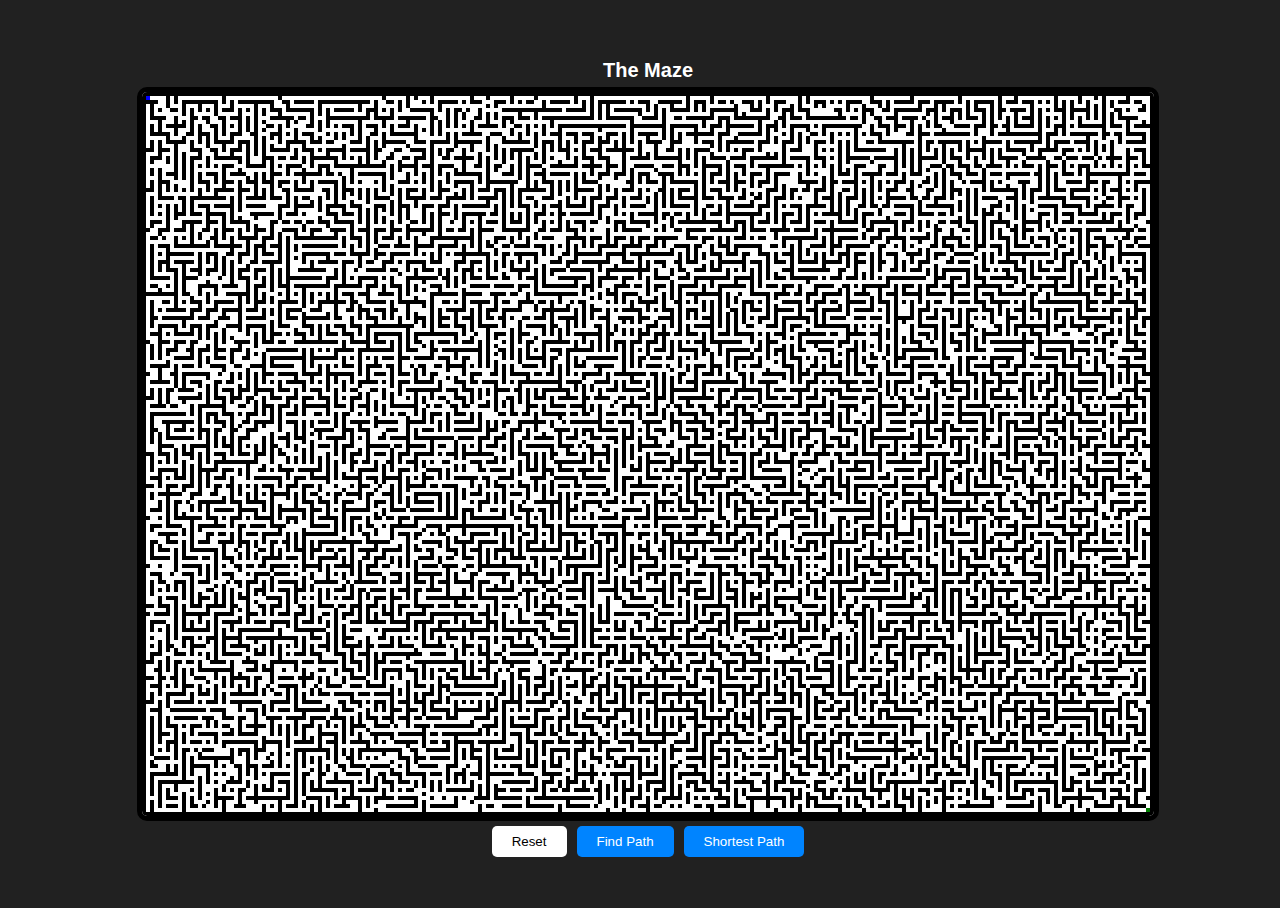
<file: index.html>
<!DOCTYPE html>
<html lang="en">
<head>
    <meta charset="UTF-8">
    <meta name="viewport" content="width=device-width, initial-scale=1.0">
    <title>Maze Solving Algorithm</title>
    <meta name="description" content="Maze Solving Algorithm">
    <link rel="stylesheet" href="style.css">
</head>
<body>
    <div >
        <h1>The Maze</h1>
        <div id="question"></div>
        <div class="class_action">
            <button class="solver" onclick="resetall()">Reset</button>
            <button class="solver" onclick="findWay()">Find Path</button>
            <button class="solver" onclick="fastWay()">Shortest Path</button>
        </div>
    </div>
    <script src="Script.js"></script>
</body>
</html>
</file>
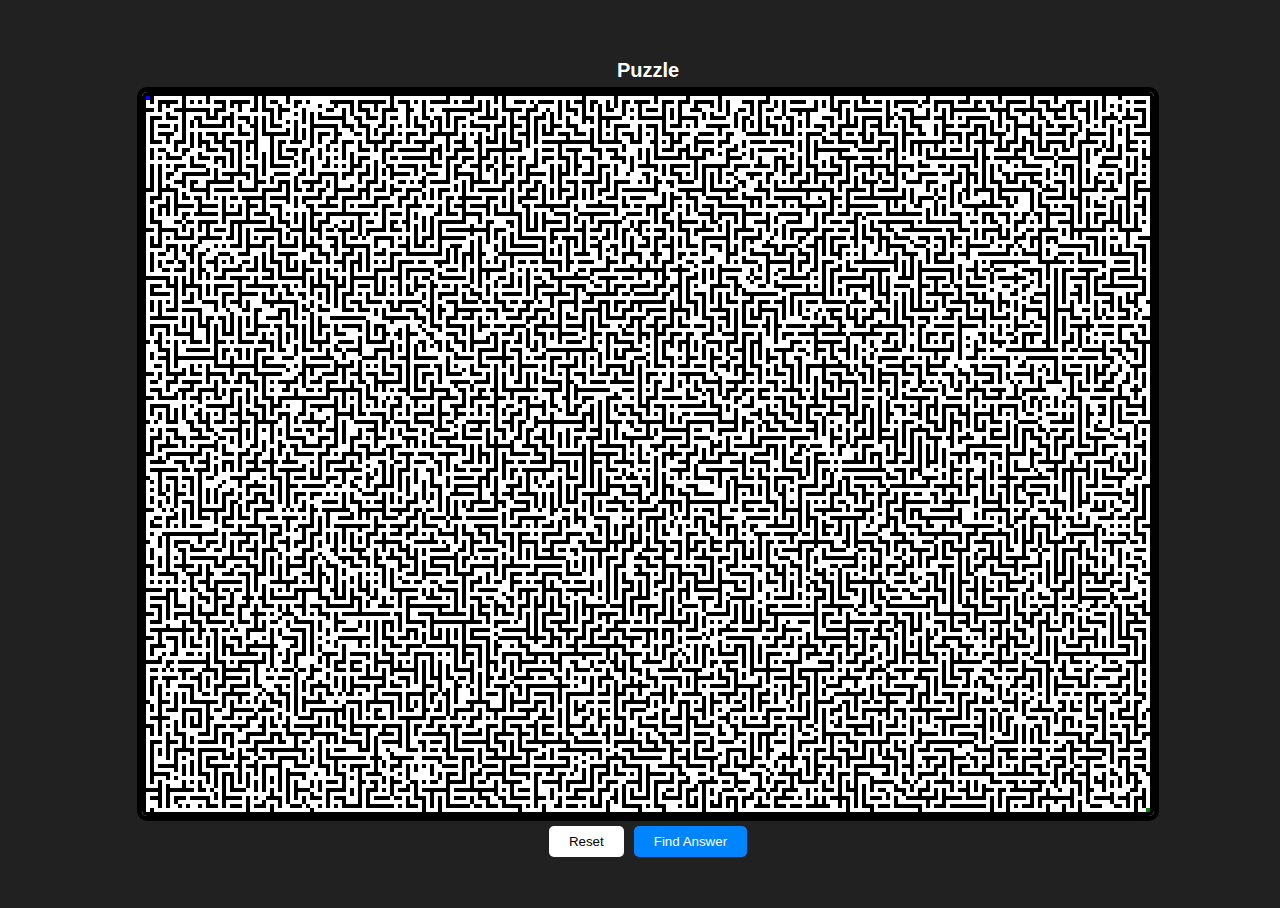
<file: Puzzle.html>
<!DOCTYPE html>
<html lang="en">
<head>
    <meta charset="UTF-8">
    <meta name="viewport" content="width=device-width, initial-scale=1.0">
    <title>Puzzle</title>
    <link rel="stylesheet" href="style.css">
</head>
<body>
    <div >
        <h1>Puzzle</h1>
        <div id="question"></div>
        <div class="class_action"><button class="solver" onclick="resetall()">Reset</button><button class="solver" onclick="findWay()">Find Answer</button></div>
    </div>
    <script src="Script.js"></script>
</body>
</html>
</file>
<file: style.css>
body,html{
    width: 100%;
    height: 100%;
    background-color: rgb(33, 33, 33);
}
:root{
  --Size:4px;
}
::-webkit-scrollbar{
  width: 0;
  height: 0;
}
body{
  font-family: sans-serif;
    display: grid;
    place-items: center;
}
body>div{
   display: flex;
   align-items: center;
   justify-content: center;
   flex-direction: column;
   gap: 5px;
}
h1{
    font-family: sans-serif;
    color: white;
    margin: 0;
    font-size: 20px;
}
#question{
    display: grid;
    grid-template-columns: repeat(9, var(--Size));
    /* grid-template-rows: repeat(9, 30px); */
    border: 5px solid black;
    border-radius: 10px;
    overflow: hidden;
    background-color: white;
    /* background-image: url(https://ideas.darden.virginia.edu/sites/default/files/styles/full_width_1024px_5_3_/public/2024-09/AI%20ART%20ITA.jpg?itok=CIaF2iIX);
    background-position: center;
    background-size: cover; */
  }
  .cell-input {
    width: var(--Size);
    height: var(--Size);
    text-align: center;
    font-size: 20px;
    border: 0px solid black;
    box-sizing: border-box;
    background-color: transparent;
    cursor: pointer;
  }
  .cell-input.wall{
    background-color: rgb(0, 0, 0);
  }
  .cell-input.Start{
    background-color: blue !important;

  }
  .cell-input.End{
    background-color: green !important;
  }
  .Path{
    background-color: yellow;
    animation: pathinsert .4s ease-in-out forwards ;
  
  }
  .pass{
    animation: pathinsert2 .4s ease-in-out forwards ;
    background-color:  greenyellow !important;
    box-shadow: 0 0 1px 1px greenyellow;
  }
  .Finish{
    z-index: 2;
    background-color: yellow;
    animation: correctpath 5s ease-in-out forwards;
  }
  @keyframes correctpath {
    from{
      box-shadow: 0 0 15px 5px yellow;
    }
    to{
      box-shadow: 0 0 0px 0px yellow;
    }
  }
  @keyframes pathinsert {
    0%{
      box-shadow: 0 0 2px 1px yellow;
      transform: scale(1);
    }
    50%{
      transform: scale(1.8);
    }
    100%{
      background-color: rgb(236, 236, 12);
      transform: scale(1);
    }
  }
  @keyframes pathinsert2 {
    0%{
      transform: scale(1);
    }
    50%{
      transform: scale(1.4);
    }
    100%{
      transform: scale(1);
    }
  }
  .class_action{
    display: flex;
    gap: 10px;
  }
  .class_action>button:first-child{
    background-color: white;
    color: black;
  }
  .solver{
    background-color: rgb(0, 132, 255);
    border: none;
    padding: 8px 20px;
    color: white;
    border-radius: 5px;
    transition: all .3s ease-in-out;
    cursor: pointer;
  }
  .solver:hover{
    transform: scale(1.05);
  }
  .solver:active{
    transform: scale(0.96);
  }
  .wrong{
    background-color: rgb(255, 132, 132) !important;
  }
</file>
